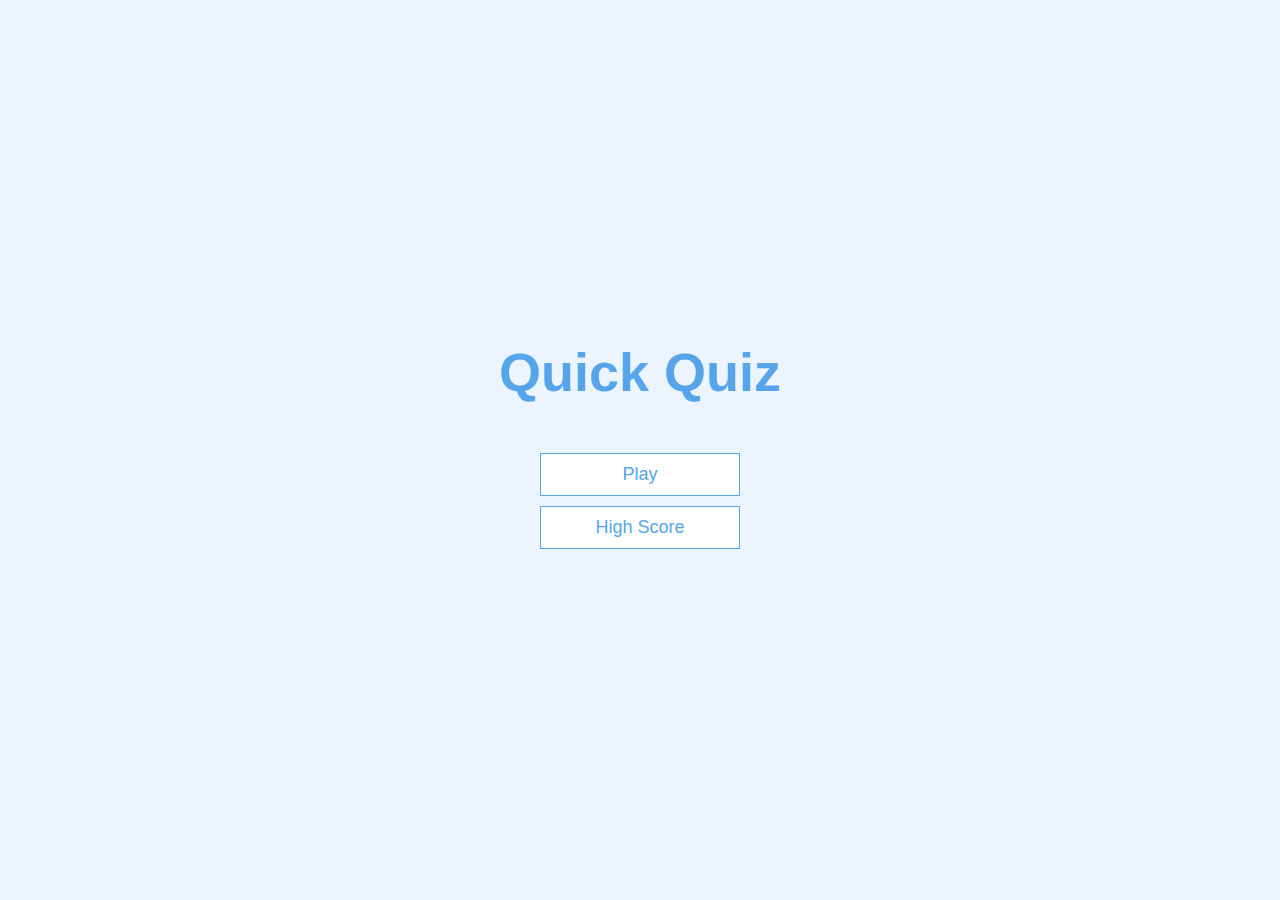
<file: index.html>
<!DOCTYPE html>
<html lang="en">
  <head>
    <meta http-equiv="Content-Type" content="text/html;charset=UTF-8" />
    <meta name="viewport" content="width=device-width, initial-scale=1.0" />
    <title>Quiz App</title>
    <link rel="stylesheet" href="css/app.css" />
  </head>
  <body>
    <div class="container">
      <div id="home" class="flex-center flex-column">
        <h1>Quick Quiz</h1>
        <a class="btn" href="html/game.html">Play</a>
        <a class="btn" href="html/highScores.html">High Score</a>
      </div>
    </div>
  </body>
</html>
</file>
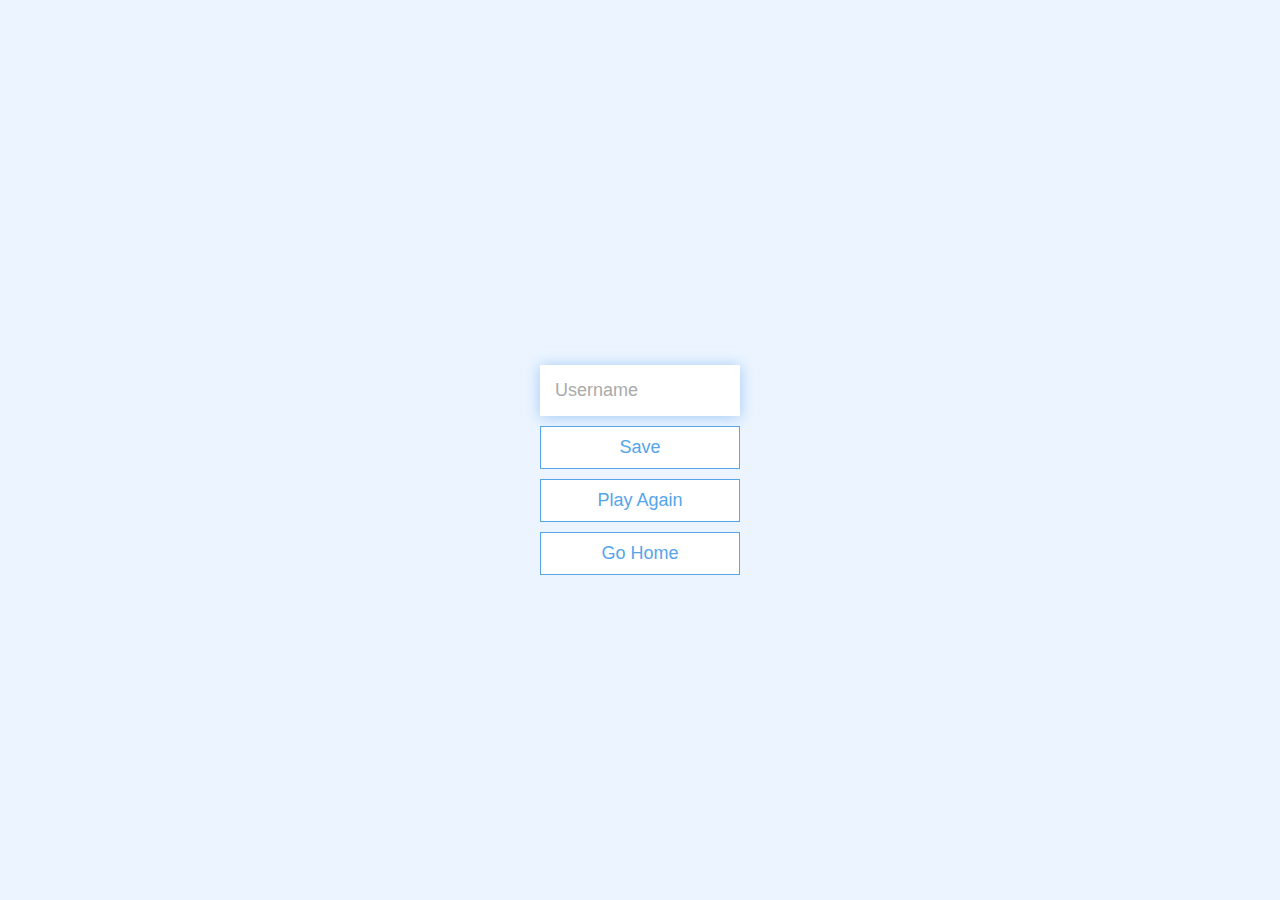
<file: html/end.html>
<!DOCTYPE html>
<html lang="en">
  <head>
    <meta http-equiv="Content-Type" content="text/html;charset=UTF-8" />
    <meta name="viewport" content="width=device-width, initial-scale=1.0" />
    <title>Document</title>
    <link rel="stylesheet" href="../css/app.css" />
  </head>
  <body>
    <div class="container">
      <div id="end" class="flex-center flex-column">
        <h1 id="finalScore">0</h1>
        <form>
          <input
            type="text"
            name="username"
            id="username"
            placeholder="Username"
          />
          <button
            type="submit"
            class="btn"
            id="saveScoreBtn"
            onclick="saveHighScore(event)"
            disabled
          >
            Save
          </button>
          <a href="game.html" class="btn">Play Again</a>
          <a href="../index.html" class="btn">Go Home</a>
        </form>
      </div>
    </div>
    <script src="../js/end.js"></script>
  </body>
</html>
</file>
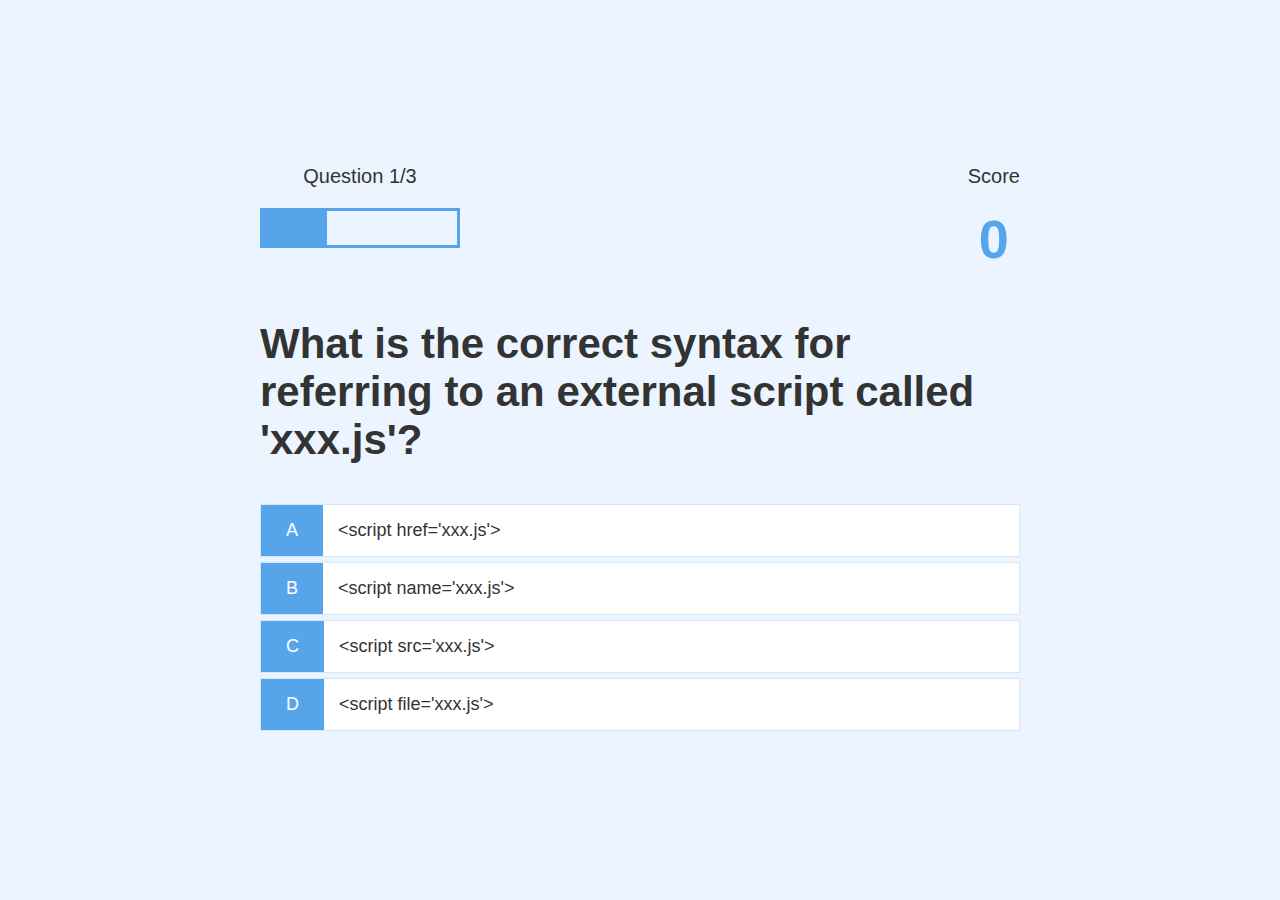
<file: html/game.html>
<!DOCTYPE html>
<html lang="en">
  <head>
    <meta http-equiv="Content-Type" content="text/html;charset=UTF-8" />
    <meta name="viewport" content="width=device-width, initial-scale=1.0" />
    <title>Quick Quiz - Play</title>
    <link rel="stylesheet" href="/css/app.css" />
    <link rel="stylesheet" href="/css/game.css" />
  </head>
  <body>
    <div class="container">
      <div id="game" class="justify-centre flex-colmn">
        <div id="hud">
          <div id="hud-item">
            <p id="progressText" class="hud-prefix">Question</p>
            <!-- <h1 class="hud-main-text" id="questionCounter"></h1> -->
            <div id="progressBar">
              <div id="progressBarFull"></div>
            </div>
          </div>
          <div id="hud-item">
            <p class="hud-prefix">Score</p>
            <h1 class="hud-main-text" id="score">0</h1>
          </div>
        </div>
        <h2 id="question">What the answer to the question?</h2>
        <div class="choice-container">
          <p class="choice-prefix">A</p>
          <p class="choice-text" data-number="1">Choice 1</p>
        </div>
        <div class="choice-container">
          <p class="choice-prefix">B</p>
          <p class="choice-text" data-number="2">Choice 2</p>
        </div>
        <div class="choice-container">
          <p class="choice-prefix">C</p>
          <p class="choice-text" data-number="3">Choice 3</p>
        </div>
        <div class="choice-container">
          <p class="choice-prefix">D</p>
          <p class="choice-text" data-number="4">Choice 4</p>
        </div>
      </div>
    </div>
    <script src="/js/game.js"></script>
  </body>
</html>
</file>
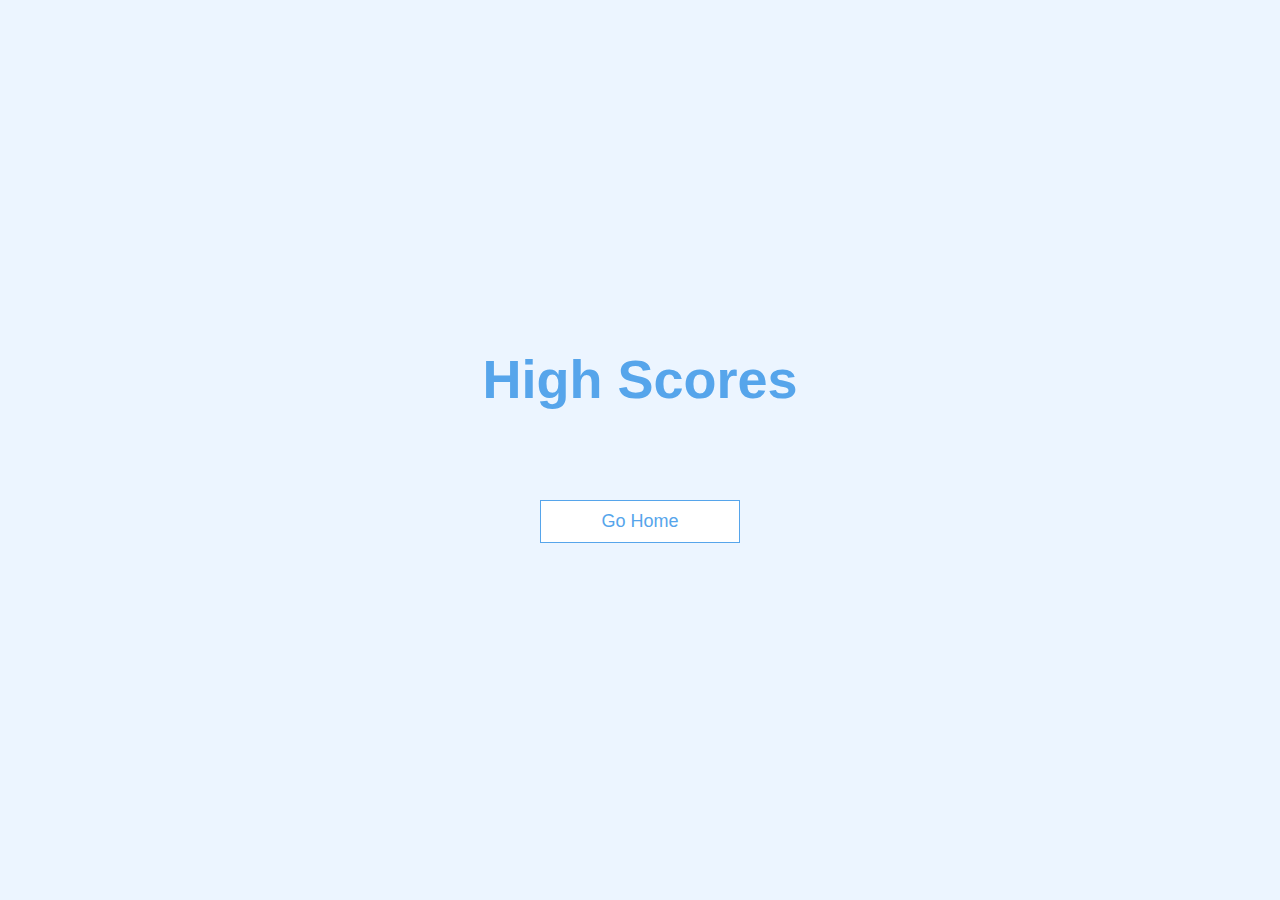
<file: html/highScores.html>
<!DOCTYPE html>
<html lang="en">
  <head>
    <meta http-equiv="Content-Type" content="text/html;charset=UTF-8" />
    <meta name="viewport" content="width=device-width, initial-scale=1.0" />
    <title>High Scores</title>
    <link rel="stylesheet" href="/css/app.css" />
    <link rel="stylesheet" href="/css/highScores.css" />
  </head>
  <body>
    <div class="container">
      <div id="highScores" class="flex-center flex-column">
        <h1 id="finalScore">High Scores</h1>
        <ul id="highScoresList"></ul>
        <a class="btn" href="/html/index.html">Go Home</a>
      </div>
    </div>
    <script src="/js/highScores.js"></script>
  </body>
</html>
</file>
<file: css/app.css>
:root {
  background-color: #ecf5ff;
  font-size: 62.5%;
}

* {
  box-sizing: border-box;
  font-family: Arial, Helvetica, sans-serif;
  margin: 0;
  padding: 0;
  color: #333;
}

h1,
h2,
h3,
h4 {
  margin-bottom: 1rem;
}

h1 {
  font-size: 5.4rem;
  color: #56a5eb;
  margin-bottom: 5rem;
}

h1 > span {
  font-size: 2.4rem;
  font-weight: 500;
}

h2 {
  font-size: 4.2rem;
  margin-bottom: 4rem;
  font-weight: 700;
}

h3 {
  font-size: 2.8rem;
  font-weight: 500;
}

/* UTILITIES */

.container {
  width: 100vw;
  height: 100vh;
  display: flex;
  justify-content: center;
  align-items: center;
  max-width: 80rem;
  margin: 0 auto;
  padding: 2rem;
}

.container > * {
  width: 100%;
}

.flex-column {
  display: flex;
  flex-direction: column;
}

.flex-center {
  justify-content: center;
  align-items: center;
}

.justify-center {
  justify-content: center;
}

.text-center {
  align-items: center;
}

.hidden {
  display: none;
}

/* BUTTONS */
.btn {
  font-size: 1.8rem;
  padding: 1rem 0;
  width: 20rem;
  text-align: center;
  border: 0.1rem solid #56a5eb;
  margin-bottom: 1rem;
  text-decoration: none;
  color: #56a5eb;
  background-color: #fff;
}

.btn:hover {
  cursor: pointer;
  box-shadow: 0 0.4rem 1.4rem 0 rgba(86, 158, 235, 0.5);
  transform: translateY(-0.1rem);
  transition: transform 150ms;
}

.btn[disabled]:hover {
  cursor: not-allowed;
  box-shadow: none;
  transform: none;
}

/* FORMS */

form {
  width: 100%;
  display: flex;
  flex-direction: column;
  align-items: center;
}

input {
  margin-bottom: 1rem;
  width: 20rem;
  padding: 1.5rem;
  font-size: 1.8rem;
  border: none;
  box-shadow: 0 0.1rem 1.4rem 0 rgba(86, 158, 235, 0.5);
}

input::-webkit-input-placeholder {
  color: #aaa;
}

input::-moz-placeholder {
  color: #aaa;
}

input:-ms-input-placeholder {
  color: #aaa;
}

input::-ms-input-placeholder {
  color: #aaa;
}

input::placeholder {
  color: #aaa;
}
</file>
<file: css/game.css>
.choice-container {
  display: flex;
  margin-bottom: 0.5rem;
  width: 100%;
  font-size: 1.8rem;
  border: 0.1rem solid rgba(86, 165, 235, 0.25);
  background-color: #fff;
}

.choice-container:hover {
  cursor: pointer;
  box-shadow: 0 0.4rem 1.4rem 0 rgba(86, 158, 235, 0.5);
  transform: translateY(-0.1rem);
  transition: transform 150ms;
}

.choice-prefix {
  padding: 1.5rem 2.5rem;
  background-color: #56a5eb;
  color: #fff;
}

.choice-text {
  padding: 1.5rem;
  width: 100%;
}

.correct {
  background-color: #28a745;
}

.incorrect {
  background-color: #dc3545;
}

/* HUD */

#hud {
  display: flex;
  justify-content: space-between;
}

.hud-prefix {
  text-align: center;
  font-size: 2rem;
  margin-bottom: 2rem;
}

.hud-main-text {
  text-align: center;
}

#progressBar {
  width: 20rem;
  height: 4rem;
  border: 0.3rem solid #56a5eb;
}

#progressBarFull {
  height: 3.4rem;
  background-color: #56a5eb;
  width: 0%;
}
</file>
<file: css/highScores.css>
#highScoresList {
  list-style: none;
  padding-left: 0;
  margin-bottom: 4rem;
}

.high-score {
  font-size: 2.8rem;
  margin-bottom: 0.5rem;
  color: #444;
}

.high-score:hover {
  transform: scale(1.025);
}
</file>
